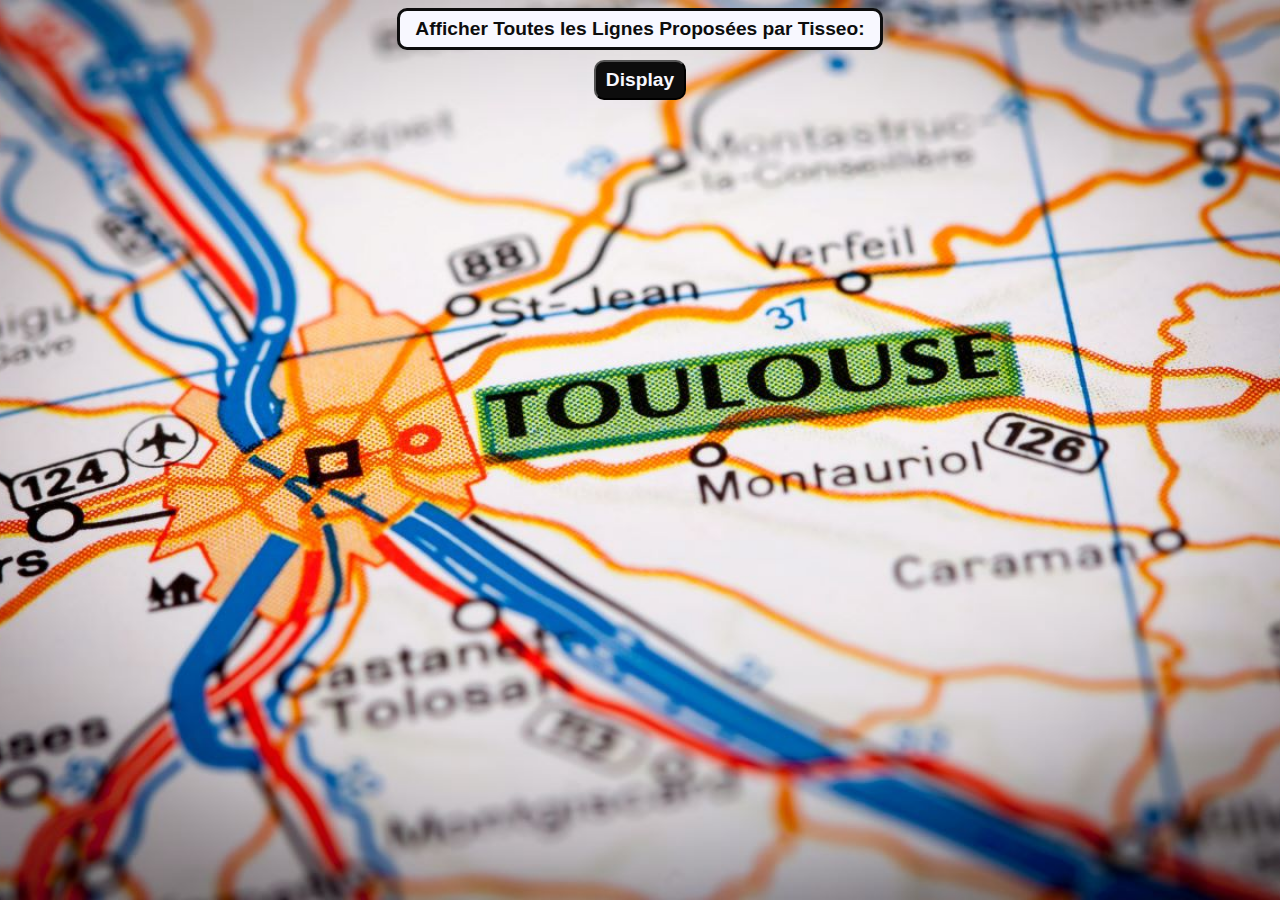
<file: index.html>
<!DOCTYPE html>
<html lang="fr">
    <head>
        <meta charset="UTF-8"/>
        <meta name="viewport" content="width=device-width, initial-scale=1.0"/>
        <link rel = "stylesheet" type = "text/css" href="style.css" media="all"/>
        <title>APP</title>
        <script src="main.js" defer></script>
    </head>
    <body>
        <section>
            
            <button class="retour" style = "display : none;">Retour</button>
            <article>
                <label for="">Afficher Toutes les Lignes Proposées par Tisseo:</label>
                <button class="display">Display</button>
            </article>

            <article class = "stops-article-wrapper">
                <img  style ="display: none;" class = "return-img" src="back.png" alt="Return Img">
            </article>

            <article class ="horaire-article-wrapper" style="display: none;">
                <img  style ="display: none;" class = "return-img" src="back.png" alt="Return Img">
            </article>
            
        </section>

    </body>
</html>
</file>
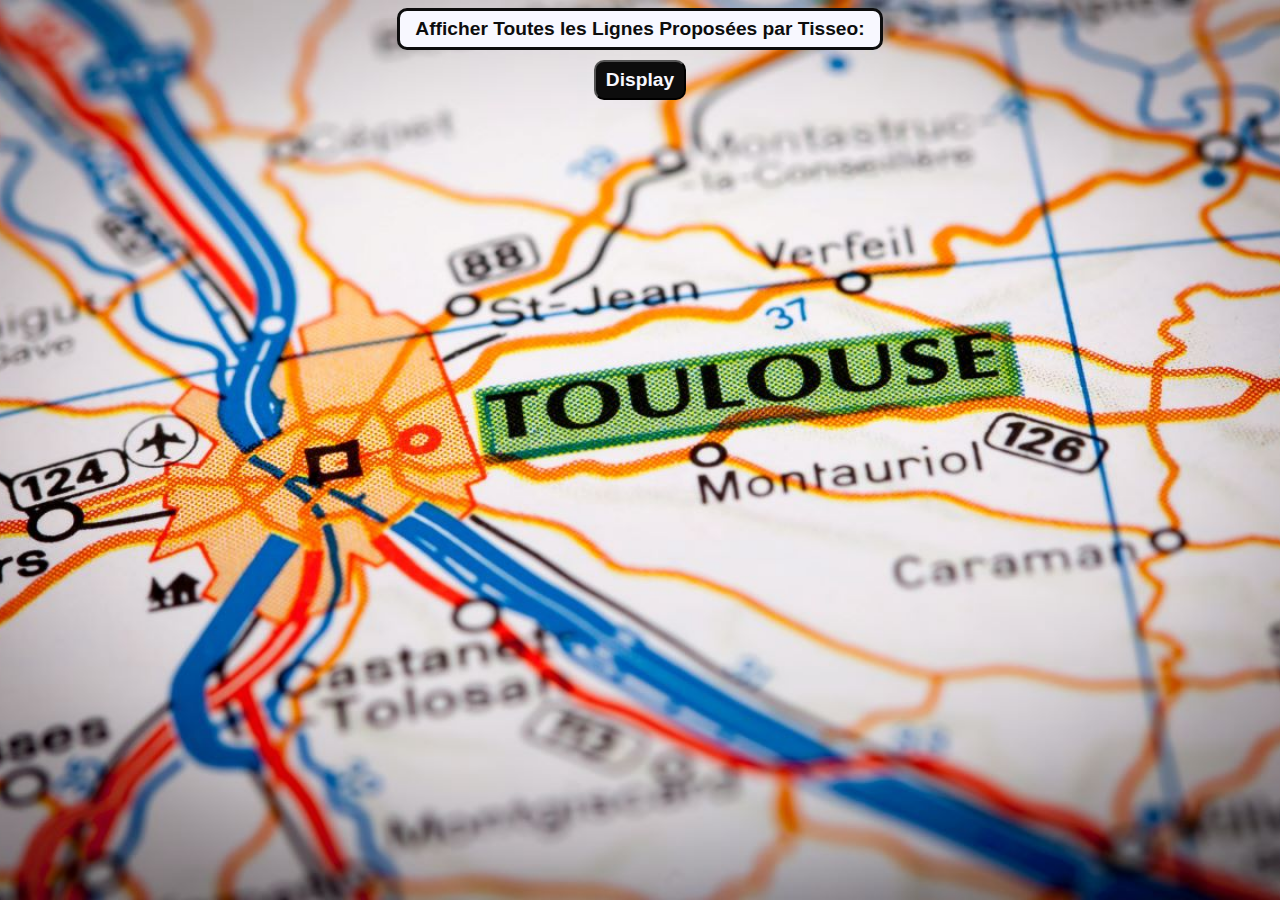
<file: TISSEO-Companion/index.html>
<!DOCTYPE html>
<html lang="fr">
    <head>
        <meta charset="UTF-8"/>
        <meta name="viewport" content="width=device-width, initial-scale=1.0"/>
        <link rel = "stylesheet" type = "text/css" href="style.css" media="all"/>
        <title>APP</title>
        <script src="main.js" defer></script>
    </head>
    <body>
        <section>
            
            <button class="retour" style = "display : none;">Retour</button>
            <article>
                <label for="">Afficher Toutes les Lignes Proposées par Tisseo:</label>
                <button class="display">Display</button>
            </article>

            <article class = "stops-article-wrapper">
                <img  style ="display: none;" class = "return-img" src="back.png" alt="Return Img">
            </article>

            <article class ="horaire-article-wrapper" style="display: none;">
                <img  style ="display: none;" class = "return-img" src="back.png" alt="Return Img">
            </article>
        </section>

    </body>
</html>
</file>
<file: style.css>
section{
    display: flex;
    justify-content: center;
    align-items: center;
    flex-direction: column;
}

article{
    display: flex;
    flex-direction: column;
    justify-content: center;
    align-items: center;
}

.display{
  text-align: center; 
  width: fit-content;
}

body{
    background-image: url(TOULOUSE.jpg);
    background-repeat: no-repeat ;
    background-position: center;
    background-attachment: fixed;
    background-size:cover; 
    font-family: 'Segoe UI', Tahoma, Geneva, Verdana, sans-serif;
}

label{
    color: #0d0d0d;
    font-size: larger;
    font-weight: bold;
    background-color: #F8F8FF;
    padding: 7px 15px;
    margin-bottom: 10px;
    border-radius: 10px;
    border: 3px solid #0d0d0d;
}

.list-wrapper{
    background-color: #0d0d0d;
    color: #F8F8FF;
    padding : 20px 150px;
    display: flex;
    flex-direction: column;
    border-radius: 20px;
    border: 2px solid #F8F8FF;
}

.list{
    margin-bottom: 5px;
    font-size: 20px;
    font-weight: 600;
    align-self: flex-start;
}

button{
    color:  #F8F8FF;
    background-color: #0d0d0d;
    font-weight:  bold;
    font-size: larger;
    border-radius: 10px;
    padding: 7px 10px;
}

button:hover{
    color:  #0d0d0d;
    background-color: #F8F8FF;
    font-weight:  bold;
    font-size: larger;
    cursor: pointer;
}

.stops-wrapper{
    display: flex;
    justify-content: center;
    align-items: center;
    flex-direction: column;
    border : 2px solid #F8F8FF;
    background-color: #0d0d0d;
    color: #F8F8FF;
    border-radius: 20px;
    padding: 35px 70px;
}

.return-img{
    width: 30px;
    height: 30px;
    border: 3px solid #0d0d0d;
    background-color: #F8F8FF;
    border-radius: 15px;
    padding: 5px 20px;
}

.return-img:hover{
    border: 3px solid #333333;
    background-color: #0d0d0d;
    cursor: pointer;
}

.stops-article-wrapper{
    margin-top: 10px;
    /* padding-top: 0px; */
}

.horaire-article-wrapper .return-img{
   margin-top: 10px;
}

.horaire-wrapper{
    color: #F8F8FF;
    background-color: #0d0d0d;
    border: 3px solid #F8F8FF;
    border-radius: 20px;
    padding: 40px 40px 40px 60px;
    display: flex;
    flex-direction: column;
    justify-content: center;
    align-items: center;
}
</file>
<file: TISSEO-Companion/style.css>
section{
    display: flex;
    justify-content: center;
    align-items: center;
    flex-direction: column;
}

article{
    display: flex;
    flex-direction: column;
    justify-content: center;
    align-items: center;
}

.display{
  text-align: center; 
  width: fit-content;
}

body{
    background-image: url(TOULOUSE.jpg);
    background-repeat: no-repeat ;
    background-position: center;
    background-attachment: fixed;
    background-size:cover; 
    font-family: 'Segoe UI', Tahoma, Geneva, Verdana, sans-serif;
}

label{
    color: #0d0d0d;
    font-size: larger;
    font-weight: bold;
    background-color: #F8F8FF;
    padding: 7px 15px;
    margin-bottom: 10px;
    border-radius: 10px;
    border: 3px solid #0d0d0d;
}

.list-wrapper{
    background-color: #0d0d0d;
    color: #F8F8FF;
    padding : 20px 150px;
    display: flex;
    flex-direction: column;
    border-radius: 20px;
    border: 2px solid #F8F8FF;
}

.list{
    margin-bottom: 5px;
    font-size: 20px;
    font-weight: 600;
    align-self: flex-start;
}

button{
    color:  #F8F8FF;
    background-color: #0d0d0d;
    font-weight:  bold;
    font-size: larger;
    border-radius: 10px;
    padding: 7px 10px;
}

button:hover{
    color:  #0d0d0d;
    background-color: #F8F8FF;
    font-weight:  bold;
    font-size: larger;
    cursor: pointer;
}

.stops-wrapper{
    display: flex;
    justify-content: center;
    align-items: center;
    flex-direction: column;
    border : 2px solid #F8F8FF;
    background-color: #0d0d0d;
    color: #F8F8FF;
    border-radius: 20px;
    padding: 35px 70px;
}

.return-img{
    width: 30px;
    height: 30px;
    border: 3px solid #0d0d0d;
    background-color: #F8F8FF;
    border-radius: 15px;
    padding: 5px 20px;
}

.return-img:hover{
    border: 3px solid #333333;
    background-color: #0d0d0d;
    cursor: pointer;
}

.stops-article-wrapper{
    margin-top: 10px;
    /* padding-top: 0px; */
}

.horaire-article-wrapper .return-img{
   margin-top: 10px;
}

.horaire-wrapper{
    color: #F8F8FF;
    background-color: #0d0d0d;
    border: 3px solid #F8F8FF;
    border-radius: 20px;
    padding: 40px 40px 40px 60px;
    display: flex;
    flex-direction: column;
    justify-content: center;
    align-items: center;
}
</file>
